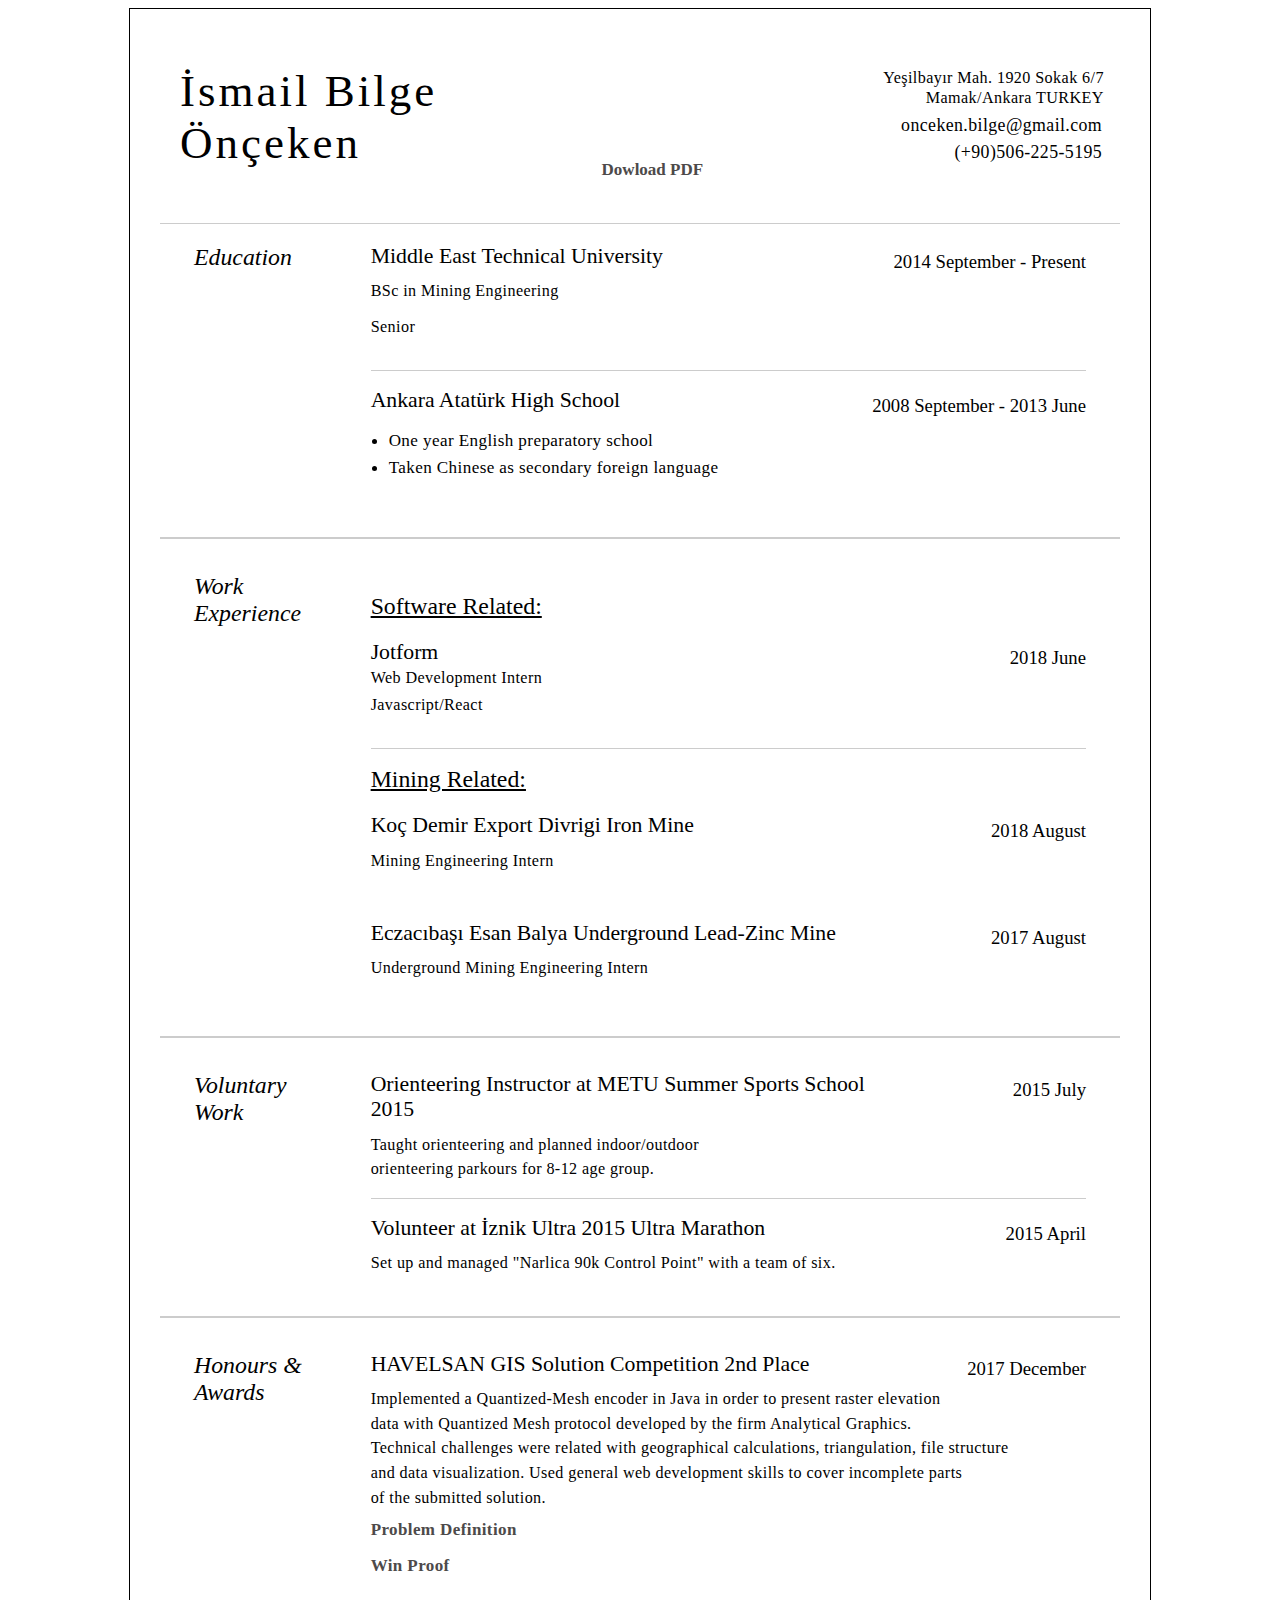
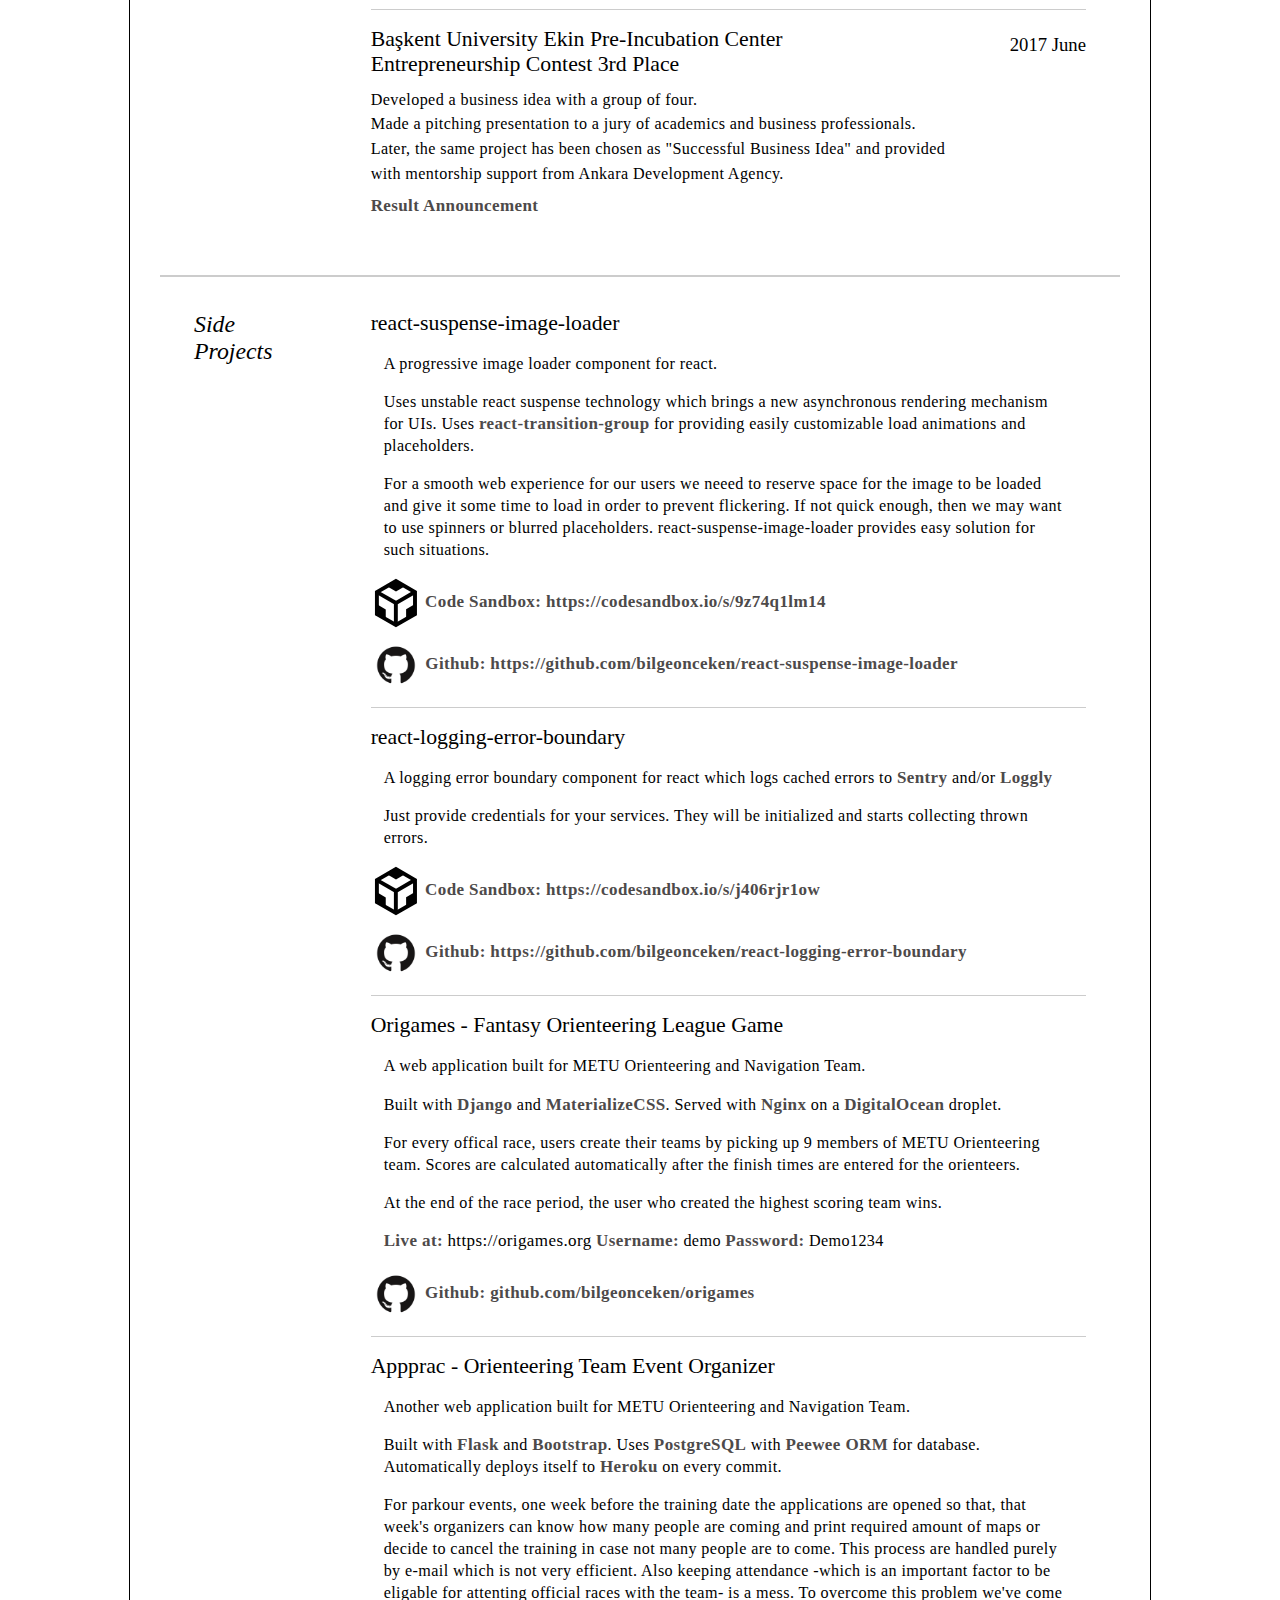
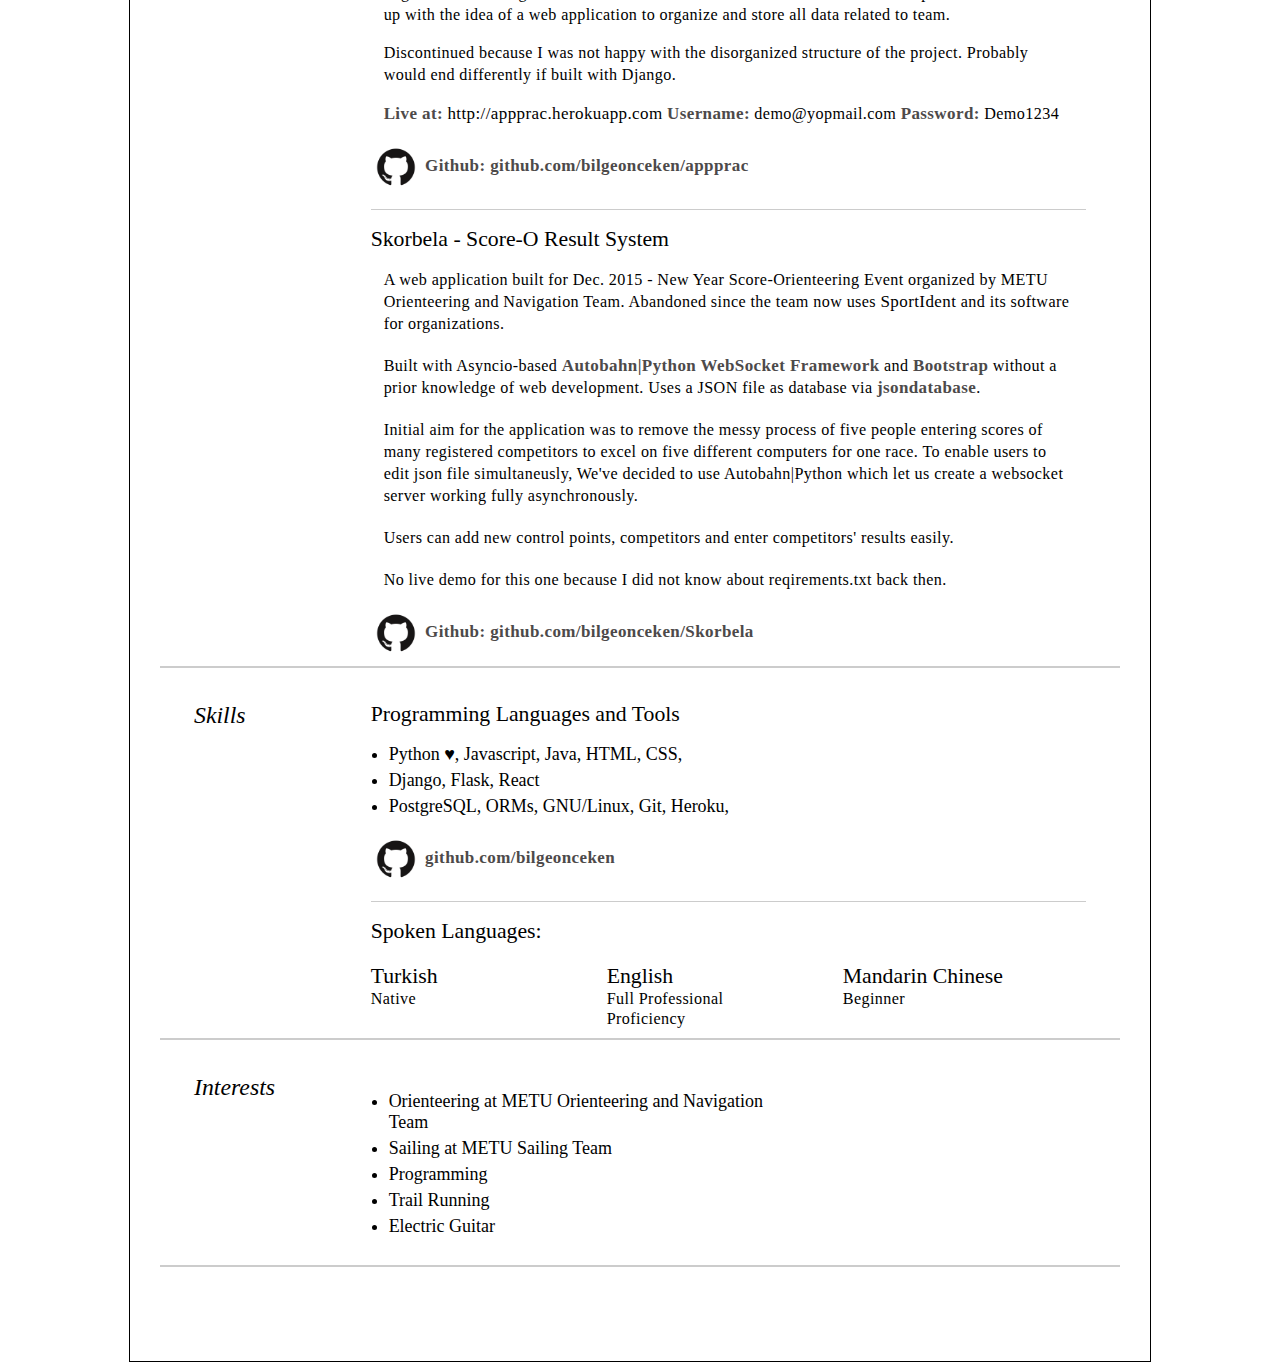
<file: index.html>
<html>

<head>
    <meta charset="UTF-8">
    <link rel="stylesheet" type="text/css" href="css/resetfontgrids.css" media="all" />
    <link rel="stylesheet" type="text/css" href="css/resume.css" />
</head>

<body>
    <div class="outer">

        <div id="inner">
            <div id="hd">
                <div class="download">
                    <a class="github" href="2019Resume.pdf">Dowload PDF</a>
                </div>
                <div class="yui-gc">
                    <div class="yui-u first">
                        <h1>İsmail Bilge</h1>
                        <h1>Önçeken</h1>
                    </div>
                    <div class="yui-u" style="position: relative; top: -64px;">
                        <div class="contact-info">
                            <br>
                            <br>
                            <br>
                            <p>Yeşilbayır Mah. 1920 Sokak 6/7</p>
                            <p style="margin-bottom: 5px;">Mamak/Ankara TURKEY</p>
                            <p class="enlarge" style="margin-bottom: 3px;">onceken.bilge@gmail.com</p>
                            <p class="enlarge">(+90)506-225-5195</p>
                        </div>
                    </div>
                </div>
            </div>
            <div id="bd" style="border-top: 1px solid #ccc; padding-top: 30px;">
                <div id="yui-main">
                        <div class="yui-gf">
                            <div class="yui-u first">
                                <h2>Education</h2>
                            </div>
                            <div class="yui-u">
                                <div class="job">
                                  <h3>Middle East Technical University</h3>
                                  <h4>2014 September - Present</h4>
                                  <p>BSc in Mining Engineering </p>
                                  <p>Senior</p>
                                </div>
                                <div class="job last">
                                  <h3>Ankara Atatürk High School</h3>
                                  <ul>
                                      <li>
                                          <p class="uno">One year English preparatory school</p>
                                      </li>
                                      <li>
                                          <p class="bobo">Taken Chinese as secondary foreign language</p>
                                      </li>
                                  </ul>
                                  <h4 style="color: #909090">2008 September - 2013 June</h4>
                                </div>
                            </div>
                        </div>
                        <div class="yui-gf">
                            <div class="yui-u first">
                                <h2>Work Experience</h2>
                            </div>
                            <br>
                            <div class="yui-u">
                              <u><h2>Software Related:</h2></u>
                              <br>
                                  <div class="job">
                                    <h3>Jotform</h3>
                                    <p style="line-height: 2px;">Web Development Intern</p>
                                    <h4>2018 June</h4>
                                    <p>Javascript/React</p>
                                </div>
                            </div>
                            <div class="yui-u">
                              <u><h2>Mining Related:</h2></u>
                              <br>
                                  <div class="job last">
                                    <h3>Koç Demir Export Divrigi Iron Mine</h3>
                                    <p>Mining Engineering Intern</p>
                                    <h4>2018 August</h4>
                                </div>
                            </div>
                            <div class="yui-u">
                                <div class="job last">
                                    <h3>Eczacıbaşı Esan Balya Underground Lead-Zinc Mine</h3>
                                    <p>Underground Mining Engineering Intern</p>
                                    <h4>2017 August</h4>
                                </div>
                            </div>
                        </div>
                        <div class="yui-gf">
                            <div class="yui-u first">
                                <h2>Voluntary Work</h2>
                            </div>
                            <div class="yui-u">
                                <div class="job">
                                    <h3>Orienteering Instructor at METU Summer Sports School 2015</h3>
                                    <h4 style="color: #909090">2015 July</h4>
                                    <p class="uno">Taught orienteering and planned indoor/outdoor</p>
                                    <p class="bobo">orienteering parkours for 8-12 age group.</p>
                                </div>
                                <div class="job last">
                                    <h3>Volunteer at İznik Ultra 2015 Ultra Marathon</h3>
                                    <h4 style="color: #909090">2015 April</h4>
                                    <p class="uno">Set up and managed "Narlica 90k Control Point" with a team of six.</p>
                                </div>
                            </div>
                        </div>
                        <div class="yui-gf"> <!-- honors -->
                            <div class="yui-u first">
                                <h2>Honours & Awards</h2>
                            </div>
                            <div class="yui-u">
                                <div class="job">
                                    <h3>HAVELSAN GIS Solution Competition 2nd Place</h3>
                                    <h4 style="color: #909090">2017 December</h4>
                                    <p class="uno">Implemented a Quantized-Mesh encoder in Java in order to present raster elevation</p>
                                    <p class="bobo">data with Quantized Mesh protocol developed by the firm Analytical Graphics.</p>
                                    <p class="bobo">Technical challenges were related with geographical calculations, triangulation, file
                                        structure</p>
                                    <p class="bobo">and data visualization. Used general web development skills to cover incomplete parts</p>
                                    <p class="bobo">of the submitted solution.</p>

                                    <p>
                                        <a target="_blank" class="github" href="HAVELSAN_Problem.pdf">Problem Definition</a>
                                    </p>
                                    <p>
                                        <a target="_blank" class="github" href="havelsanPic.jpg">Win Proof</a>
                                    </p>
                                </div>
                                <div class="job last">
                                    <h3>Başkent University Ekin Pre-Incubation Center </h3>
                                    <h3>Entrepreneurship Contest 3rd Place</h3>
                                    <p class="uno">Developed a business idea with a group of four. </p>
                                    <p class="bobo">Made a pitching presentation to a jury of academics and business professionals.</p>
                                    <p class="bobo">Later, the same project has been chosen as "Successful Business Idea" and provided</p>
                                    <p class="bobo">with mentorship support from Ankara Development Agency.</p>
                                    <p>
                                        <a target="_blank" class="github" href="ekin.pdf">Result Announcement</a>
                                    </p>
                                    <h4>2017 June</h4>
                                </div>
                            </div>
                        </div> <!-- HONORS -->
                        <div class="yui-gf">
                            <div class="yui-u first">
                                <h2>Side Projects</h2>
                            </div>
                            <div class="yui-u">
                                <div class="job">
                                    <h3>react-suspense-image-loader</h3>
                                    <ul class="exp">
                                        <p>
                                            A progressive image loader component for react.
                                        </p>
                                        <p>
                                          Uses unstable react suspense technology which brings a new asynchronous rendering mechanism for UIs.
                                          Uses <a target="_blank" href="https://github.com/reactjs/react-transition-group"><strong>react-transition-group</strong></a> for providing easily customizable load animations and placeholders.
                                        </p>
                                        <p>
                                          For a smooth web experience for our users we neeed to reserve space for the image to be loaded and give it some time to load in order to prevent flickering.
                                          If not quick enough, then we may want to use spinners or blurred placeholders. react-suspense-image-loader provides easy solution for such situations.
                                        </p>

                                    </ul>
                                    <p style="margin-bottom: 0">
                                      <svg style="vertical-align:middle" x="0px" y="0px" width="50px" height="50px" viewBox="0 0 1024 1024"><g id="Layer_1"><polyline fill="#000000" points="719.001,851 719.001,639.848 902,533.802 902,745.267 719.001,851"></polyline><polyline fill="#000000" points="302.082,643.438 122.167,539.135 122.167,747.741 302.082,852.573 302.082,643.438"></polyline><polyline fill="#000000" points="511.982,275.795 694.939,169.633 512.06,63 328.436,169.987 511.982,275.795"></polyline></g><g id="Layer_2"><polyline fill="none" stroke="#000000" stroke-width="80" stroke-miterlimit="10" points="899,287.833 509,513 509,963"></polyline><line fill="none" stroke="#000000" stroke-width="80" stroke-miterlimit="10" x1="122.167" y1="289" x2="511.5" y2="513"></line><polygon fill="none" stroke="#000000" stroke-width="80" stroke-miterlimit="10" points="121,739.083 510.917,963.042 901,738.333 901,288 511,62 121,289"></polygon></g></svg>
                                      <strong>
                                        <a target="_blank" href="https://codesandbox.io/s/9z74q1lm14"><strong>Code Sandbox: https://codesandbox.io/s/9z74q1lm14</strong>
                                      </strong>
                                    </p>
                                    <p style="margin-bottom: 0">
                                        <img src="GitHub-Mark.png" style="vertical-align:middle" alt="" height="50px">
                                        <strong>
                                            <a class="github" target="_blank" href="https://github.com/bilgeonceken/react-suspense-image-loader">Github: https://github.com/bilgeonceken/react-suspense-image-loader</a>
                                        </strong>
                                    </p>
                                </div>
                            </div>
                            <div class="yui-u">
                                <div class="job">
                                    <h3>react-logging-error-boundary</h3>
                                    <ul class="exp">
                                        <p>
                                            A logging error boundary component for react which logs cached errors to <a target="_blank" href="https://sentry.io"><strong>Sentry</strong></a>
                                             and/or <a target="_blank" href="https://www.loggly.com/"><strong>Loggly</strong></a>
                                        </p>
                                        <p>
                                          Just provide credentials for your services. They will be initialized and starts collecting thrown errors.
                                        </p>
                                    </ul>
                                    <p style="margin-bottom: 0">
                                      <svg style="vertical-align:middle" x="0px" y="0px" width="50px" height="50px" viewBox="0 0 1024 1024"><g id="Layer_1"><polyline fill="#000000" points="719.001,851 719.001,639.848 902,533.802 902,745.267 719.001,851"></polyline><polyline fill="#000000" points="302.082,643.438 122.167,539.135 122.167,747.741 302.082,852.573 302.082,643.438"></polyline><polyline fill="#000000" points="511.982,275.795 694.939,169.633 512.06,63 328.436,169.987 511.982,275.795"></polyline></g><g id="Layer_2"><polyline fill="none" stroke="#000000" stroke-width="80" stroke-miterlimit="10" points="899,287.833 509,513 509,963"></polyline><line fill="none" stroke="#000000" stroke-width="80" stroke-miterlimit="10" x1="122.167" y1="289" x2="511.5" y2="513"></line><polygon fill="none" stroke="#000000" stroke-width="80" stroke-miterlimit="10" points="121,739.083 510.917,963.042 901,738.333 901,288 511,62 121,289"></polygon></g></svg>
                                      <strong>
                                        <a target="_blank" href="https://codesandbox.io/s/j406rjr1ow"><strong>Code Sandbox: https://codesandbox.io/s/j406rjr1ow</strong>
                                      </strong>
                                    </p>
                                    <p style="margin-bottom: 0">
                                        <img src="GitHub-Mark.png" style="vertical-align:middle" alt="" height="50px">
                                        <strong>
                                            <a class="github" target="_blank" href="https://github.com/bilgeonceken/react-logging-error-boundary">Github: https://github.com/bilgeonceken/react-logging-error-boundary</a>
                                        </strong>
                                    </p>
                                </div>
                            </div>
                            <!----------------->


                            <div class="yui-u">
                                <div class="job">
                                    <h3>Origames - Fantasy Orienteering League Game</h3>
                                    <ul class="exp">
                                        <p>
                                            A web application built for METU Orienteering and Navigation Team.
                                        </p>
                                        <p>
                                          Built with <a target="_blank" href="https://www.djangoproject.com/"><strong>Django</strong></a> and <a target="_blank" href="http://materializecss.com/"><strong>MaterializeCSS</strong></a>.
                                          Served with <a target="_blank" href="http://nginx.org/"><strong>Nginx</strong></a> on a <a target="_blank" href="https://www.digitalocean.com/"><strong>DigitalOcean</strong></a> droplet.
                                        </p>
                                        <p>
                                            For every offical race, users create their teams by picking up 9 members of
                                            METU Orienteering team. Scores are calculated automatically after the finish
                                            times are entered for the orienteers.
                                        </p>
                                        <p>
                                          At the end of the race period, the user who created the highest
                                          scoring team wins.
                                        </p>
                                        <p>
                                          <strong>Live at:</strong> <a target="_blank" href="https://origames.org">https://origames.org</a> <strong>Username:</strong> demo <strong>Password:</strong> Demo1234
                                        </p>
                                    </ul>
                                    <p style="margin-bottom: 0">
                                        <img src="GitHub-Mark.png" style="vertical-align:middle" alt="" height="50px">
                                        <strong>
                                            <a class="github" target="_blank" href="https://github.com/bilgeonceken/origames">Github: github.com/bilgeonceken/origames</a>
                                        </strong>
                                    </p>
                                </div>
                            </div>
                            <div class="yui-u">
                                <div class="job">
                                    <h3>Appprac - Orienteering Team Event Organizer</h3>
                                    <ul class="exp">
                                        <p>
                                            Another web application built for METU Orienteering and Navigation Team.
                                        </p>
                                        <p>
                                          Built with <a target="_blank" href="http://flask.pocoo.org/"><strong>Flask</strong></a> and <a target="_blank" href="https://getbootstrap.com/"><strong>Bootstrap</strong></a>.
                                          Uses <a target="_blank" href="https://www.postgresql.org"><strong>PostgreSQL</strong></a> with
                                           <a target="_blank" href="https://pypi.python.org/pypi/peewee"><strong>Peewee ORM</strong></a> for database.
                                          Automatically deploys itself to <a target="_blank" href="https://www.heroku.com/"><strong>Heroku</strong></a> on every commit.
                                        </p>
                                        <p>
                                            For parkour events, one week
                                            before the training date the applications are opened so that, that week's organizers can know how many people are coming and print
                                            required amount of maps or decide to cancel the training in case not many people are to come. This process are handled purely by e-mail
                                            which is not very efficient. Also keeping attendance -which is an important factor to be eligable for attenting official races with the team- is a mess.
                                            To overcome this problem we've come up with the idea of a web application to organize and store all data related to team.
                                        </p>
                                        <p>
                                          Discontinued because I was not happy with the disorganized structure of the project. Probably would end differently if built with Django.
                                        </p>

                                        <p>
                                          <strong>Live at:</strong> <a target="_blank" href="http://appprac.herokuapp.com">http://appprac.herokuapp.com</a> <strong>Username:</strong> demo@yopmail.com <strong>Password:</strong> Demo1234
                                        </p>
                                    </ul>
                                    <p style="margin-bottom: 0">
                                        <img src="GitHub-Mark.png" style="vertical-align:middle" alt="" height="50px">
                                        <strong>
                                            <a class="github" target="_blank" href="https://github.com/bilgeonceken/appprac">Github: github.com/bilgeonceken/appprac</a>
                                        </strong>
                                    </p>
                                </div>
                            </div>
                            <div class="yui-u">
                              <div class="job-last">
                                  <h3>Skorbela - Score-O Result System</h3>
                                  <ul class="exp">
                                      <p>
                                          A web application built for Dec. 2015 - New Year Score-Orienteering Event organized by METU Orienteering and Navigation Team.
                                          Abandoned since the team now uses <a target="_blank" href="https://www.sportident.com/">SportIdent</a> and its software for organizations.
                                      </p>
                                      <br>
                                      <p>
                                        Built with Asyncio-based <a target="_blank" href="https://pypi.python.org/pypi/autobahn"><strong>Autobahn|Python WebSocket Framework</strong></a>
                                        and <a target="_blank" href="https://getbootstrap.com/"><strong>Bootstrap</strong></a> without a prior knowledge of web development.
                                        Uses a JSON file as database via <a href="https://pypi.python.org/pypi/jsondatabase"> <strong>jsondatabase</strong></a>.
                                      </p>
                                      <br>
                                      <p>
                                        Initial aim for the application was to remove the messy process of five people entering scores of many registered competitors to excel on five different computers for one race.
                                        To enable users to edit json file simultaneusly, We've decided to use Autobahn|Python which let us create a websocket server working fully asynchronously.
                                      </p>
                                      <br>
                                      <p>
                                          Users can add new control points, competitors and enter competitors' results easily.
                                      </p>
                                      <br>
                                      <p>No live demo for this one because I did not know about reqirements.txt back then.</p>
                                  </ul>
                                  <p style="margin-bottom: 0">
                                      <img src="GitHub-Mark.png" style="vertical-align:middle" alt="" height="50px">
                                      <strong>
                                          <a class="github" target="_blank" href="https://github.com/bilgeonceken/Skorbela">Github: github.com/bilgeonceken/Skorbela</a>
                                      </strong>
                                  </p>
                              </div>
                            </div>
                        </div> <!-- side projects -->
                        <div class="yui-gf">
                            <div class="yui-u first">
                                <h2>Skills</h2>
                            </div>
                            <div class="yui-u">
                                <div class="job">
                                    <h3>Programming Languages and Tools</h3>
                                    <ul>
                                        <li>
                                            Python 	&hearts;, Javascript, Java, HTML, CSS,
                                        </li>
                                        <li>
                                          Django, Flask, React
                                        </li>
                                        <li>
                                            PostgreSQL, ORMs, GNU/Linux, Git,  Heroku,
                                        </li>
                                    </ul>
                                    <p style="margin-bottom: 0">
                                        <img src="GitHub-Mark.png" style="vertical-align:middle" alt="" height="50px">
                                        <strong>
                                            <a class="github" href="https://github.com/bilgeonceken">github.com/bilgeonceken</a>
                                        </strong>
                                    </p>
                                </div>
                            </div>
                            <div class="yui-u">
                                <h3>Spoken Languages:</h3>
                                <br>
                                <div class="talent">
                                    <h3>Turkish</h3>
                                    <p>Native</p>
                                    <p style="margin-bottom: 20px;"></p>
                                </div>
                                <div class="talent">
                                    <h3>English</h3>
                                    <p>Full Professional</p>
                                    <p>Proficiency</p>
                                </div>
                                <div class="talent">
                                    <h3>Mandarin Chinese</h3>
                                    <p>Beginner</p>
                                </div>
                            </div>
                        </div> <!-- skills -->
                    <div class="yui-gf">
                        <div class="yui-u first">
                            <h2>Interests</h2>
                            <h2></h2>
                        </div>
                        <div class="yui-u">
                            <div class="talent" style="width: 60%;">
                                <ul>
                                    <li>Orienteering at METU Orienteering and Navigation Team</li>
                                    <li>Sailing at METU Sailing Team</li>
                                    <li>Programming</li>
                                    <li>Trail Running</li>
                                    <li>Electric Guitar</li>
                                </ul>
                                <p style="margin-bottom: 20px;"></p>
                            </div>
                        </div>
                    </div>
                </div>
            </div>
        </div>
    </div>
</body>

</html>
</file>
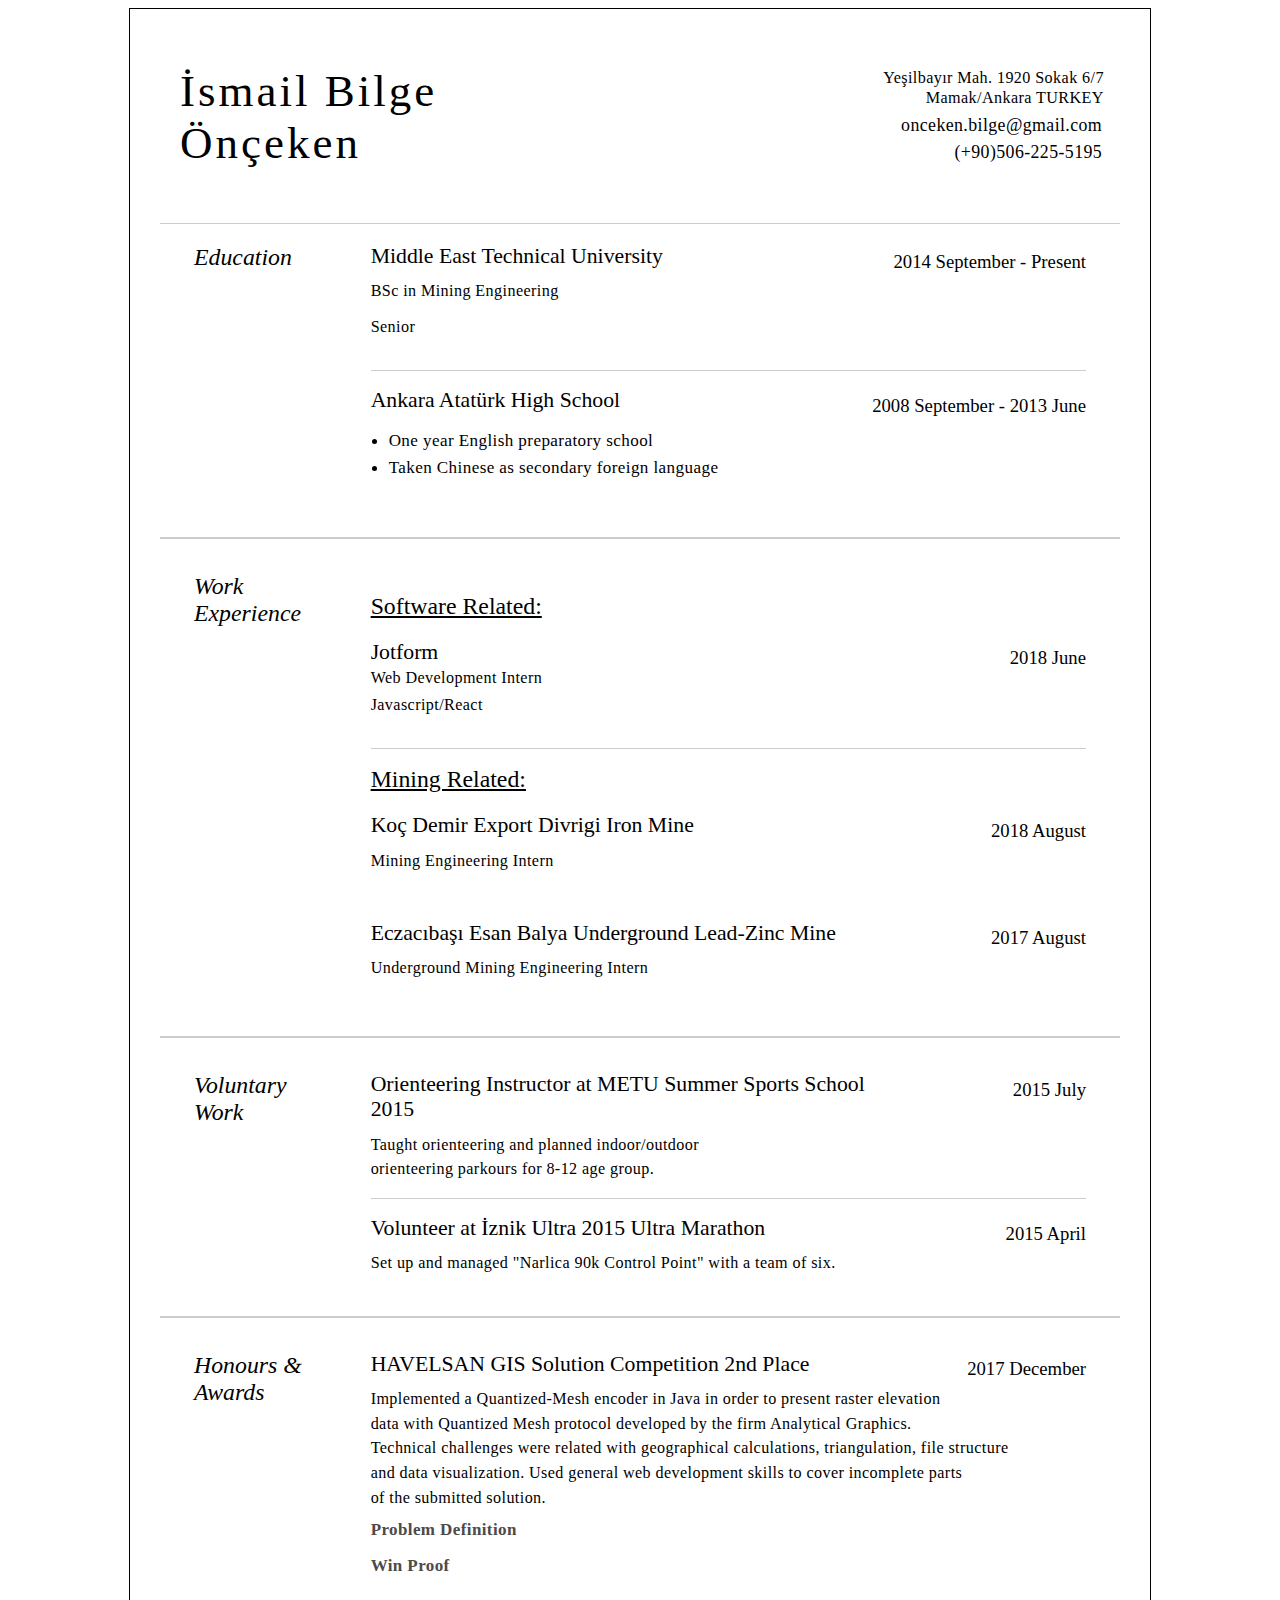
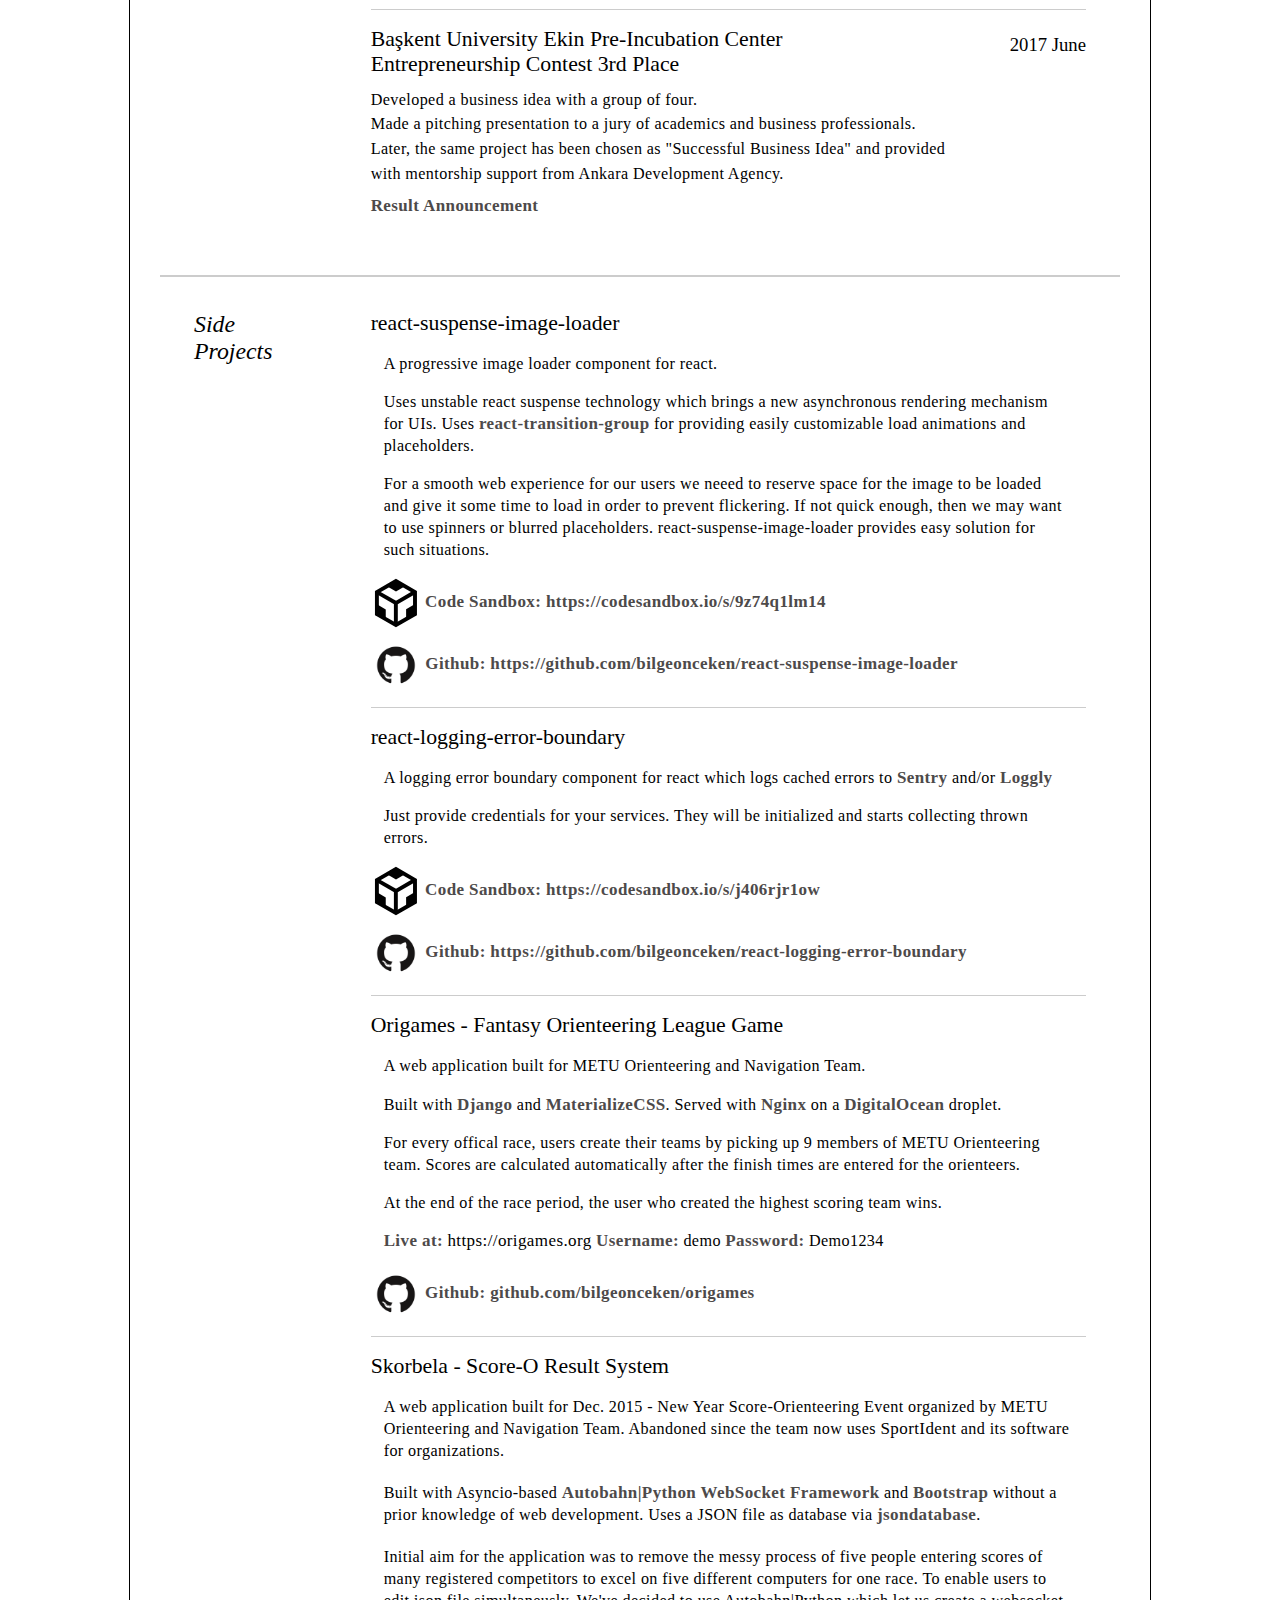
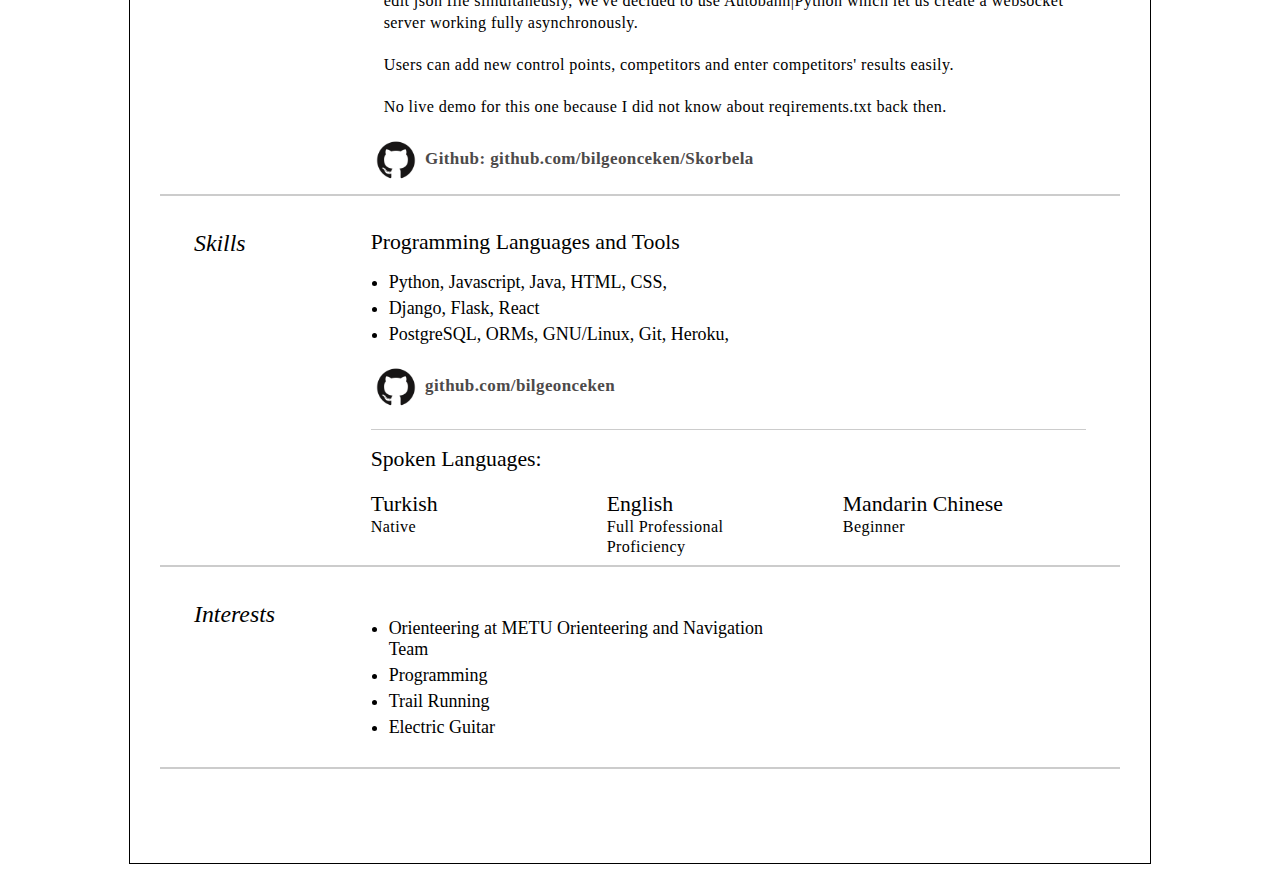
<file: pdfSource.html>
<html>

<head>
    <meta charset="UTF-8">
    <link rel="stylesheet" type="text/css" href="css/resetfontgrids.css" media="all" />
    <link rel="stylesheet" type="text/css" href="css/resume.css" />
</head>

<body>
    <div class="outer">

        <div id="inner">
            <div id="hd">
                <div class="yui-gc">
                    <div class="yui-u first">
                        <h1>İsmail Bilge</h1>
                        <h1>Önçeken</h1>
                    </div>
                    <div class="yui-u" style="position: relative; top: -64px;">
                        <div class="contact-info">
                            <br>
                            <br>
                            <br>
                            <p>Yeşilbayır Mah. 1920 Sokak 6/7</p>
                            <p style="margin-bottom: 5px;">Mamak/Ankara TURKEY</p>
                            <p class="enlarge" style="margin-bottom: 3px;">onceken.bilge@gmail.com</p>
                            <p class="enlarge">(+90)506-225-5195</p>
                        </div>
                    </div>
                </div>
            </div>
            <div id="bd" style="border-top: 1px solid #ccc; padding-top: 30px;">
                <div id="yui-main">
                        <div class="yui-gf">
                            <div class="yui-u first">
                                <h2>Education</h2>
                            </div>
                            <div class="yui-u">
                                <div class="job">
                                  <h3>Middle East Technical University</h3>
                                  <h4>2014 September - Present</h4>
                                  <p>BSc in Mining Engineering </p>
                                  <p>Senior</p>
                                </div>
                                <div class="job last">
                                  <h3>Ankara Atatürk High School</h3>
                                  <ul>
                                      <li>
                                          <p class="uno">One year English preparatory school</p>
                                      </li>
                                      <li>
                                          <p class="bobo">Taken Chinese as secondary foreign language</p>
                                      </li>
                                  </ul>
                                  <h4 style="color: #909090">2008 September - 2013 June</h4>
                                </div>
                            </div>
                        </div>
                        <div class="yui-gf">
                            <div class="yui-u first">
                                <h2>Work Experience</h2>
                            </div>
                            <br>
                            <div class="yui-u">
                              <u><h2>Software Related:</h2></u>
                              <br>
                                  <div class="job">
                                    <h3>Jotform</h3>
                                    <p style="line-height: 2px;">Web Development Intern</p>
                                    <h4>2018 June</h4>
                                    <p>Javascript/React</p>
                                </div>
                            </div>
                            <div class="yui-u">
                              <u><h2>Mining Related:</h2></u>
                              <br>
                                  <div class="job last">
                                    <h3>Koç Demir Export Divrigi Iron Mine</h3>
                                    <p>Mining Engineering Intern</p>
                                    <h4>2018 August</h4>
                                </div>
                            </div>
                            <div class="yui-u">
                                <div class="job last">
                                    <h3>Eczacıbaşı Esan Balya Underground Lead-Zinc Mine</h3>
                                    <p>Underground Mining Engineering Intern</p>
                                    <h4>2017 August</h4>
                                </div>
                            </div>
                        </div>
                        <div class="yui-gf">
                            <div class="yui-u first">
                                <h2>Voluntary Work</h2>
                            </div>
                            <div class="yui-u">
                                <div class="job">
                                    <h3>Orienteering Instructor at METU Summer Sports School 2015</h3>
                                    <h4 style="color: #909090">2015 July</h4>
                                    <p class="uno">Taught orienteering and planned indoor/outdoor</p>
                                    <p class="bobo">orienteering parkours for 8-12 age group.</p>
                                </div>
                                <div class="job last">
                                    <h3>Volunteer at İznik Ultra 2015 Ultra Marathon</h3>
                                    <h4 style="color: #909090">2015 April</h4>
                                    <p class="uno">Set up and managed "Narlica 90k Control Point" with a team of six.</p>
                                </div>
                            </div>
                        </div>
                        <div class="yui-gf"> <!-- honors -->
                            <div class="yui-u first">
                                <h2>Honours & Awards</h2>
                            </div>
                            <div class="yui-u">
                                <div class="job">
                                    <h3>HAVELSAN GIS Solution Competition 2nd Place</h3>
                                    <h4 style="color: #909090">2017 December</h4>
                                    <p class="uno">Implemented a Quantized-Mesh encoder in Java in order to present raster elevation</p>
                                    <p class="bobo">data with Quantized Mesh protocol developed by the firm Analytical Graphics.</p>
                                    <p class="bobo">Technical challenges were related with geographical calculations, triangulation, file
                                        structure</p>
                                    <p class="bobo">and data visualization. Used general web development skills to cover incomplete parts</p>
                                    <p class="bobo">of the submitted solution.</p>

                                    <p>
                                        <a target="_blank" class="github" href="HAVELSAN_Problem.pdf">Problem Definition</a>
                                    </p>
                                    <p>
                                        <a target="_blank" class="github" href="havelsanPic.jpg">Win Proof</a>
                                    </p>
                                </div>
                                <div class="job last">
                                    <h3>Başkent University Ekin Pre-Incubation Center </h3>
                                    <h3>Entrepreneurship Contest 3rd Place</h3>
                                    <p class="uno">Developed a business idea with a group of four. </p>
                                    <p class="bobo">Made a pitching presentation to a jury of academics and business professionals.</p>
                                    <p class="bobo">Later, the same project has been chosen as "Successful Business Idea" and provided</p>
                                    <p class="bobo">with mentorship support from Ankara Development Agency.</p>
                                    <p>
                                        <a target="_blank" class="github" href="ekin.pdf">Result Announcement</a>
                                    </p>
                                    <h4>2017 June</h4>
                                </div>
                            </div>
                        </div> <!-- HONORS -->
                        <div class="yui-gf">
                            <div class="yui-u first">
                                <h2>Side Projects</h2>
                            </div>
                            <div class="yui-u">
                                <div class="job">
                                    <h3>react-suspense-image-loader</h3>
                                    <ul class="exp">
                                        <p>
                                            A progressive image loader component for react.
                                        </p>
                                        <p>
                                          Uses unstable react suspense technology which brings a new asynchronous rendering mechanism for UIs.
                                          Uses <a target="_blank" href="https://github.com/reactjs/react-transition-group"><strong>react-transition-group</strong></a> for providing easily customizable load animations and placeholders.
                                        </p>
                                        <p>
                                          For a smooth web experience for our users we neeed to reserve space for the image to be loaded and give it some time to load in order to prevent flickering.
                                          If not quick enough, then we may want to use spinners or blurred placeholders. react-suspense-image-loader provides easy solution for such situations.
                                        </p>

                                    </ul>
                                    <p style="margin-bottom: 0">
                                      <svg style="vertical-align:middle" x="0px" y="0px" width="50px" height="50px" viewBox="0 0 1024 1024"><g id="Layer_1"><polyline fill="#000000" points="719.001,851 719.001,639.848 902,533.802 902,745.267 719.001,851"></polyline><polyline fill="#000000" points="302.082,643.438 122.167,539.135 122.167,747.741 302.082,852.573 302.082,643.438"></polyline><polyline fill="#000000" points="511.982,275.795 694.939,169.633 512.06,63 328.436,169.987 511.982,275.795"></polyline></g><g id="Layer_2"><polyline fill="none" stroke="#000000" stroke-width="80" stroke-miterlimit="10" points="899,287.833 509,513 509,963"></polyline><line fill="none" stroke="#000000" stroke-width="80" stroke-miterlimit="10" x1="122.167" y1="289" x2="511.5" y2="513"></line><polygon fill="none" stroke="#000000" stroke-width="80" stroke-miterlimit="10" points="121,739.083 510.917,963.042 901,738.333 901,288 511,62 121,289"></polygon></g></svg>
                                      <strong>
                                        <a target="_blank" href="https://codesandbox.io/s/9z74q1lm14"><strong>Code Sandbox: https://codesandbox.io/s/9z74q1lm14</strong>
                                      </strong>
                                    </p>
                                    <p style="margin-bottom: 0">
                                        <img src="GitHub-Mark.png" style="vertical-align:middle" alt="" height="50px">
                                        <strong>
                                            <a class="github" target="_blank" href="https://github.com/bilgeonceken/react-suspense-image-loader">Github: https://github.com/bilgeonceken/react-suspense-image-loader</a>
                                        </strong>
                                    </p>
                                </div>
                            </div>
                            <div class="yui-u">
                                <div class="job">
                                    <h3>react-logging-error-boundary</h3>
                                    <ul class="exp">
                                        <p>
                                            A logging error boundary component for react which logs cached errors to <a target="_blank" href="https://sentry.io"><strong>Sentry</strong></a>
                                             and/or <a target="_blank" href="https://www.loggly.com/"><strong>Loggly</strong></a>
                                        </p>
                                        <p>
                                          Just provide credentials for your services. They will be initialized and starts collecting thrown errors.
                                        </p>
                                    </ul>
                                    <p style="margin-bottom: 0">
                                      <svg style="vertical-align:middle" x="0px" y="0px" width="50px" height="50px" viewBox="0 0 1024 1024"><g id="Layer_1"><polyline fill="#000000" points="719.001,851 719.001,639.848 902,533.802 902,745.267 719.001,851"></polyline><polyline fill="#000000" points="302.082,643.438 122.167,539.135 122.167,747.741 302.082,852.573 302.082,643.438"></polyline><polyline fill="#000000" points="511.982,275.795 694.939,169.633 512.06,63 328.436,169.987 511.982,275.795"></polyline></g><g id="Layer_2"><polyline fill="none" stroke="#000000" stroke-width="80" stroke-miterlimit="10" points="899,287.833 509,513 509,963"></polyline><line fill="none" stroke="#000000" stroke-width="80" stroke-miterlimit="10" x1="122.167" y1="289" x2="511.5" y2="513"></line><polygon fill="none" stroke="#000000" stroke-width="80" stroke-miterlimit="10" points="121,739.083 510.917,963.042 901,738.333 901,288 511,62 121,289"></polygon></g></svg>
                                      <strong>
                                        <a target="_blank" href="https://codesandbox.io/s/j406rjr1ow"><strong>Code Sandbox: https://codesandbox.io/s/j406rjr1ow</strong>
                                      </strong>
                                    </p>
                                    <p style="margin-bottom: 0">
                                        <img src="GitHub-Mark.png" style="vertical-align:middle" alt="" height="50px">
                                        <strong>
                                            <a class="github" target="_blank" href="https://github.com/bilgeonceken/react-logging-error-boundary">Github: https://github.com/bilgeonceken/react-logging-error-boundary</a>
                                        </strong>
                                    </p>
                                </div>
                            </div>
                            <!----------------->


                            <div class="yui-u">
                                <div class="job">
                                    <h3>Origames - Fantasy Orienteering League Game</h3>
                                    <ul class="exp">
                                        <p>
                                            A web application built for METU Orienteering and Navigation Team.
                                        </p>
                                        <p>
                                          Built with <a target="_blank" href="https://www.djangoproject.com/"><strong>Django</strong></a> and <a target="_blank" href="http://materializecss.com/"><strong>MaterializeCSS</strong></a>.
                                          Served with <a target="_blank" href="http://nginx.org/"><strong>Nginx</strong></a> on a <a target="_blank" href="https://www.digitalocean.com/"><strong>DigitalOcean</strong></a> droplet.
                                        </p>
                                        <p>
                                            For every offical race, users create their teams by picking up 9 members of
                                            METU Orienteering team. Scores are calculated automatically after the finish
                                            times are entered for the orienteers.
                                        </p>
                                        <p>
                                          At the end of the race period, the user who created the highest
                                          scoring team wins.
                                        </p>
                                        <p>
                                          <strong>Live at:</strong> <a target="_blank" href="https://origames.org">https://origames.org</a> <strong>Username:</strong> demo <strong>Password:</strong> Demo1234
                                        </p>
                                    </ul>
                                    <p style="margin-bottom: 0">
                                        <img src="GitHub-Mark.png" style="vertical-align:middle" alt="" height="50px">
                                        <strong>
                                            <a class="github" target="_blank" href="https://github.com/bilgeonceken/origames">Github: github.com/bilgeonceken/origames</a>
                                        </strong>
                                    </p>
                                </div>
                            </div>

                            <div class="yui-u">
                              <div class="job-last">
                                  <h3>Skorbela - Score-O Result System</h3>
                                  <ul class="exp">
                                      <p>
                                          A web application built for Dec. 2015 - New Year Score-Orienteering Event organized by METU Orienteering and Navigation Team.
                                          Abandoned since the team now uses <a target="_blank" href="https://www.sportident.com/">SportIdent</a> and its software for organizations.
                                      </p>
                                      <br>
                                      <p>
                                        Built with Asyncio-based <a target="_blank" href="https://pypi.python.org/pypi/autobahn"><strong>Autobahn|Python WebSocket Framework</strong></a>
                                        and <a target="_blank" href="https://getbootstrap.com/"><strong>Bootstrap</strong></a> without a prior knowledge of web development.
                                        Uses a JSON file as database via <a href="https://pypi.python.org/pypi/jsondatabase"> <strong>jsondatabase</strong></a>.
                                      </p>
                                      <br>
                                      <p>
                                        Initial aim for the application was to remove the messy process of five people entering scores of many registered competitors to excel on five different computers for one race.
                                        To enable users to edit json file simultaneusly, We've decided to use Autobahn|Python which let us create a websocket server working fully asynchronously.
                                      </p>
                                      <br>
                                      <p>
                                          Users can add new control points, competitors and enter competitors' results easily.
                                      </p>
                                      <br>
                                      <p>No live demo for this one because I did not know about reqirements.txt back then.</p>
                                  </ul>
                                  <p style="margin-bottom: 0">
                                      <img src="GitHub-Mark.png" style="vertical-align:middle" alt="" height="50px">
                                      <strong>
                                          <a class="github" target="_blank" href="https://github.com/bilgeonceken/Skorbela">Github: github.com/bilgeonceken/Skorbela</a>
                                      </strong>
                                  </p>
                              </div>
                            </div>

                        </div>
                        <!-- side projects -->
                        <div class="yui-gf">
                            <div class="yui-u first">
                                <h2>Skills</h2>
                            </div>
                            <div class="yui-u">
                                <div class="job">
                                    <h3>Programming Languages and Tools</h3>
                                    <ul>
                                        <li>
                                            Python, Javascript, Java, HTML, CSS,
                                        </li>
                                        <li>
                                          Django, Flask, React
                                        </li>
                                        <li>
                                            PostgreSQL, ORMs, GNU/Linux, Git,  Heroku,
                                        </li>
                                    </ul>
                                    <p style="margin-bottom: 0">
                                        <img src="GitHub-Mark.png" style="vertical-align:middle" alt="" height="50px">
                                        <strong>
                                            <a class="github" href="https://github.com/bilgeonceken">github.com/bilgeonceken</a>
                                        </strong>
                                    </p>
                                </div>
                            </div>
                            <div class="yui-u">
                                <h3>Spoken Languages:</h3>
                                <br>
                                <div class="talent">
                                    <h3>Turkish</h3>
                                    <p>Native</p>
                                    <p style="margin-bottom: 20px;"></p>
                                </div>
                                <div class="talent">
                                    <h3>English</h3>
                                    <p>Full Professional</p>
                                    <p>Proficiency</p>
                                </div>
                                <div class="talent">
                                    <h3>Mandarin Chinese</h3>
                                    <p>Beginner</p>
                                </div>
                            </div>
                        </div> <!-- skills -->
                    <div class="yui-gf">
                        <div class="yui-u first">
                            <h2>Interests</h2>
                            <h2></h2>
                        </div>
                        <div class="yui-u">
                            <div class="talent" style="width: 60%;">
                                <ul>
                                    <li>Orienteering at METU Orienteering and Navigation Team</li>
                                    <li>Programming</li>
                                    <li>Trail Running</li>
                                    <li>Electric Guitar</li>
                                </ul>
                                <p style="margin-bottom: 20px;"></p>
                            </div>
                        </div>
                    </div>
                </div>
            </div>
        </div>
    </div>
</body>

</html>
</file>
<file: css/resume.css>
/*
---------------------------------------------------------------------------------
	STRIPPED DOWN RESUME TEMPLATE
    html resume
    v0.9: 5/28/09
    design and code by: thingsthatarebrown.com
                        (matt brown)
---------------------------------------------------------------------------------
*/

.msg {
  padding: 10px;
  background: #222;
  position: relative;
}
.msg h1 {
  color: #fff;
}
.msg a {
  margin-left: 20px;
  background: #408814;
  color: white;
  padding: 4px 8px;
  text-decoration: none;
}
.msg a:hover {
  background: #266400;
}

/* //-- yui-grids style overrides -- */
body {
  font-family: Georgia;
  color: #444;
}

.yui-gf {
  padding: 0em 2em;
  margin-bottom: 2em;
  padding-bottom: 0.5em;
  border-bottom: 2px solid #ccc;
}

/* //-- header, body, footer -- */
#hd {
  margin: 1.5em 0 1em 0;
  padding-bottom: 0.5em; /* border-bottom: 1px solid #ccc*/
}
#hd {
  margin-bottom: 0em;
  height: 150px;
  position: relative;
}
#hd h2 {
  letter-spacing: 2px;
}
#bd,
#ft {
  margin-bottom: 2em;
}
#bd {
  padding-top: 20px !important;
}

/* //-- footer -- */
#ft {
  padding: 1em 0 5em 0;
  font-size: 92%;
  border-top: 1px solid #ccc;
  text-align: center;
}
#ft p {
  margin-bottom: 0;
  text-align: center;
}

/* //-- core typography and style -- */
#hd h1 {
  font-size: 45px;
  letter-spacing: 3px;
}

h2 {
  font-size: 140%;
}
h3 {
  font-size: 128%;
  max-width: 75%;
}
h4 {
  font-size: 110%;
}

p {
  font-size: 95%;
  line-height: 20px;
  padding-right: 1em;
  letter-spacing: 0.4px;
  color: #888888;
}

.contact-info > p {
  text-align: right;
}

strong {
  font-weight: bold;
  color: #4d4a4a !important;
}
/*li { line-height: 24px; border-bottom: 1px solid #ccc; }*/
p.enlarge {
  font-size: 105%;
  line-height: 24px;
}
p.enlarge span {
  color: #000;
}
.contact-info {
  margin-top: 7px;
}
.first h2 {
  font-style: italic;
}
.last {
  border-bottom: 0;
}

.uno {
  margin-bottom: 0px !important;
}
.bobo {
  margin-top: 0.3em !important;
  margin-bottom: 0.1em !important;
}
/* //-- section styles -- */

a#pdf {
  display: block;
  float: left;
  background: #666;
  color: white;
  padding: 6px 50px 6px 12px;
  margin-bottom: 6px;
  text-decoration: none;
}
a#pdf:hover {
  background: #222;
}

.job {
  position: relative;
  margin-bottom: 1em;
  padding-bottom: 1em;
  border-bottom: 1px solid #ccc;
}
.job h4 {
  position: absolute;
  top: 0.35em;
  right: 0;
}
.job p {
  margin: 0.75em 0 1em 0;
}

.last {
  border: none;
}

.talent {
  width: 33%;
  float: left;
}
.talent h2 {
  margin-bottom: 6px;
}

#srt-ttab {
  margin-bottom: 100px;
  text-align: center;
}
#srt-ttab img.last {
  margin-top: 20px;
}

/* --// override to force 1/8th width grids -- */
.yui-gf .yui-u {
  width: 80.2%;
}
.yui-gf div.first {
  width: 12.3%;
}

.yui-gc {
  padding-left: 20px;
}

* {
  font-size: 17;
  color: black !important;
  font-weight: 500;
}

li {
  margin: 5px;
  font-size: 18px;
}

ul {
  padding-left: 13px;
}

.github {
  font-weight: bold !important;
  color: #4d4a4a !important;
}

/*body{margin: 60px auto; } */

/* COMMENT OUT THE TRANSFORM INTO PRINTABLE PDF */
#inner {
  margin: 0px 0px 60px;
  background: #fff;
}

.outer {
  max-width: 960px;
  padding: 30px 30px 0 30px;
  border: solid 1px black;
  margin: 0 auto;
}

.download {
  position: absolute;
  left: 46%;
  top: 60%;
}

ul.exp > p {
  line-height: 22px;
}

a {
  text-decoration: none;
}
</file>
<file: css/resetfontgrids.css>
/*
Copyright (c) 2009, Yahoo! Inc. All rights reserved.
Code licensed under the BSD License:
http://developer.yahoo.net/yui/license.txt
version: 2.7.0
*/

html {
    color: #000;
    background: #FFF;
}

dl,
dt,
dd,
ol,
h1,
h2,
h3,
h4,
h5,
h6,
form,
fieldset,
legend,
input,
button,
textarea,
p,
blockquote{
    margin: 0;
    padding: 0;
}

address
dfn,
strong,
var,
optgroup {
    font-style: inherit;
    font-weight: inherit;
}

h1,
h2,
h3,
h4,
h5,
h6 {
    font-size: 100%;
    font-weight: normal;
}

q:before,
q:after {
    content: '';
}

legend {
    color: #000;
}

input,
button,
optgroup,
option {
    font-family: inherit;
    font-size: inherit;
    font-style: inherit;
    font-weight: inherit;
}

input,
button,
textarea,
select {
    *font-size: 100%;
}


select,
input,
button,
button {
    font: 99% arial, helvetica, clean, sans-serif;
}


.yui-b {
    position: relative;
}

#yui-main .yui-b {
    position: static;
}

#yui-main,
.yui-g .yui-u .yui-g {
    width: 100%;
}

.yui-t1 #yui-main,
.yui-t2 #yui-main,
.yui-t3 #yui-main {
    float: right;
    margin-left: -25em;
}

.yui-t4 #yui-main,
.yui-t5 #yui-main,
.yui-t6 #yui-main {
    float: left;
    margin-right: -25em;
}

.yui-t1 .yui-b {
    float: left;
    width: 12.30769em;
    *width: 12.00em;
}

.yui-t1 #yui-main .yui-b {
    margin-left: 13.30769em;
    *margin-left: 13.05em;
}

.yui-t2 .yui-b {
    float: left;
    width: 13.8461em;
    *width: 13.50em;
}

.yui-t2 #yui-main .yui-b {
    margin-left: 14.8461em;
    *margin-left: 14.55em;
}

.yui-t3 .yui-b {
    float: left;
    width: 23.0769em;
    *width: 22.50em;
}

.yui-t3 #yui-main .yui-b {
    margin-left: 24.0769em;
    *margin-left: 23.62em;
}

.yui-t4 .yui-b {
    float: right;
    width: 13.8456em;
    *width: 13.50em;
}

.yui-t4 #yui-main .yui-b {
    margin-right: 14.8456em;
    *margin-right: 14.55em;
}

.yui-t5 .yui-b {
    float: right;
    width: 18.4615em;
    *width: 18.00em;
}

.yui-t5 #yui-main .yui-b {
    margin-right: 19.4615em;
    *margin-right: 19.125em;
}

.yui-t6 .yui-b {
    float: right;
    width: 23.0769em;
    *width: 22.50em;
}

.yui-t6 #yui-main .yui-b {
    margin-right: 24.0769em;
    *margin-right: 23.62em;
}

.yui-t7 #yui-main .yui-b {
    display: block;
    margin: 0 0 1em 0;
}

#yui-main .yui-b {
    float: none;
    width: auto;
}

.yui-gb .yui-u,
.yui-g .yui-gb .yui-u,
.yui-gb .yui-g,
.yui-gb .yui-gb,
.yui-gb .yui-gc,
.yui-gb .yui-gd,
.yui-gb .yui-ge,
.yui-gb .yui-gf,
.yui-gc .yui-u,
.yui-gc .yui-g,
.yui-gd .yui-u {
    float: left;
}

.yui-g .yui-u,
.yui-g .yui-g,
.yui-g .yui-gb,
.yui-g .yui-gc,
.yui-g .yui-gd,
.yui-g .yui-ge,
.yui-g .yui-gf,
.yui-gc .yui-u,
.yui-gd .yui-g,
.yui-g .yui-gc .yui-u,
.yui-ge .yui-u,
.yui-ge .yui-g,
.yui-gf .yui-g,
.yui-gf .yui-u {
    float: right;
}

.yui-g div.first,
.yui-gb div.first,
.yui-gc div.first,
.yui-gd div.first,
.yui-ge div.first,
.yui-gf div.first,
.yui-g .yui-gc div.first,
.yui-g .yui-ge div.first,
.yui-gc div.first div.first {
    float: left;
}

.yui-g .yui-u,
.yui-g .yui-g,
.yui-g .yui-gb,
.yui-g .yui-gc,
.yui-g .yui-gd,
.yui-g .yui-ge,
.yui-g .yui-gf {
    width: 49.1%;
}

.yui-gb .yui-u,
.yui-g .yui-gb .yui-u,
.yui-gb .yui-g,
.yui-gb .yui-gb,
.yui-gb .yui-gc,
.yui-gb .yui-gd,
.yui-gb .yui-ge,
.yui-gb .yui-gf,
.yui-gc .yui-u,
.yui-gc .yui-g,
.yui-gd .yui-u {
    width: 32%;
    margin-left: 1.99%;
}

.yui-gb .yui-u {
    *margin-left: 1.9%;
    *width: 31.9%;
}

.yui-gc div.first,
.yui-gd .yui-u {
    width: 66%;
}

.yui-gd div.first {
    width: 32%;
}

.yui-ge div.first,
.yui-gf .yui-u {
    width: 74.2%;
}

.yui-ge .yui-u,
.yui-gf div.first {
    width: 24%;
}

.yui-g .yui-gb div.first,
.yui-gb div.first,
.yui-gc div.first,
.yui-gd div.first {
    margin-left: 0;
}

.yui-g .yui-g .yui-u,
.yui-gb .yui-g .yui-u,
.yui-gc .yui-g .yui-u,
.yui-gd .yui-g .yui-u,
.yui-ge .yui-g .yui-u,
.yui-gf .yui-g .yui-u {
    width: 49%;
    *width: 48.1%;
    *margin-left: 0;
}

.yui-g .yui-g .yui-u {
    width: 48.1%;
}

.yui-g .yui-gb div.first,
.yui-gb .yui-gb div.first {
    *margin-right: 0;
    *width: 32%;
    _width: 31.7%;
}

.yui-g .yui-gc div.first,
.yui-gd .yui-g {
    width: 66%;
}

.yui-gb .yui-g div.first {
    *margin-right: 4%;
    _margin-right: 1.3%;
}

.yui-gb .yui-gc div.first,
.yui-gb .yui-gd div.first {
    *margin-right: 0;
}

.yui-gb .yui-gb .yui-u,
.yui-gb .yui-gc .yui-u {
    *margin-left: 1.8%;
    _margin-left: 4%;
}

.yui-g .yui-gb .yui-u {
    _margin-left: 1.0%;
}

.yui-gb .yui-gd .yui-u {
    *width: 66%;
    _width: 61.2%;
}

.yui-gb .yui-gd div.first {
    *width: 31%;
    _width: 29.5%;
}

.yui-g .yui-gc .yui-u,
.yui-gb .yui-gc .yui-u {
    width: 32%;
    _float: right;
    margin-right: 0;
    _margin-left: 0;
}

.yui-gb .yui-gc div.first {
    width: 66%;
    *float: left;
    *margin-left: 0;
}

.yui-gb .yui-ge .yui-u,
.yui-gb .yui-gf .yui-u {
    margin: 0;
}

.yui-gb .yui-gb .yui-u {
    _margin-left: .7%;
}

.yui-gb .yui-g div.first,
.yui-gb .yui-gb div.first {
    *margin-left: 0;
}

.yui-gc .yui-g .yui-u,
.yui-gd .yui-g .yui-u {
    *width: 48.1%;
    *margin-left: 0;
}

.yui-gb .yui-gd div.first {
    width: 32%;
}

.yui-g .yui-gd div.first {
    _width: 29.9%;
}

.yui-ge .yui-g {
    width: 24%;
}

.yui-gf .yui-g {
    width: 74.2%;
}

.yui-gb .yui-ge div.yui-u,
.yui-gb .yui-gf div.yui-u {
    float: right;
}

.yui-gb .yui-ge div.first,
.yui-gb .yui-gf div.first {
    float: left;
}

.yui-gb .yui-ge .yui-u,
.yui-gb .yui-gf div.first {
    *width: 24%;
    _width: 20%;
}

.yui-gb .yui-ge div.first,
.yui-gb .yui-gf .yui-u {
    *width: 73.5%;
    _width: 65.5%;
}

.yui-ge div.first .yui-gd .yui-u {
    width: 65%;
}

.yui-ge div.first .yui-gd div.first {
    width: 32%;
}

#hd:after,
#bd:after,
#ft:after,
.yui-g:after,
.yui-gb:after,
.yui-gc:after,
.yui-gd:after,
.yui-ge:after,
.yui-gf:after {
    content: ".";
    display: block;
    clear: both;
    visibility: hidden;
    height: 0px;
}
</file>
